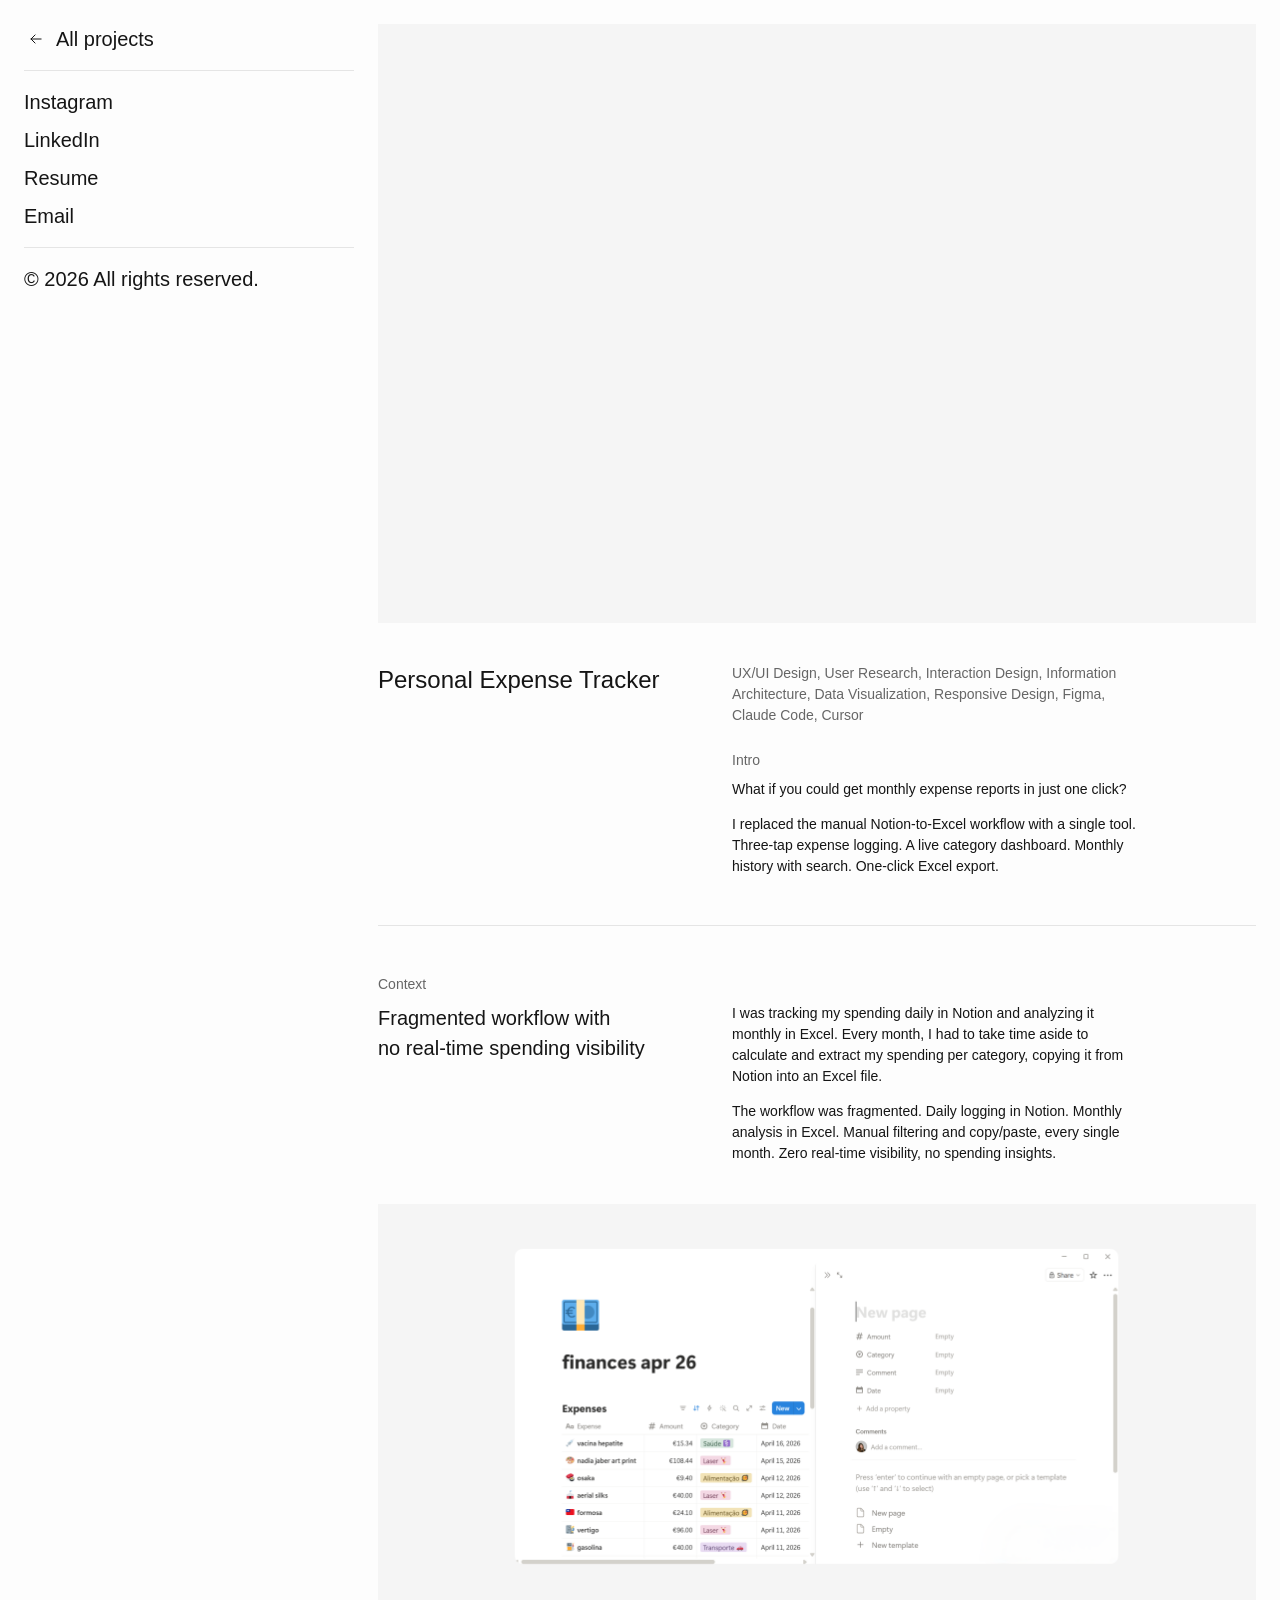
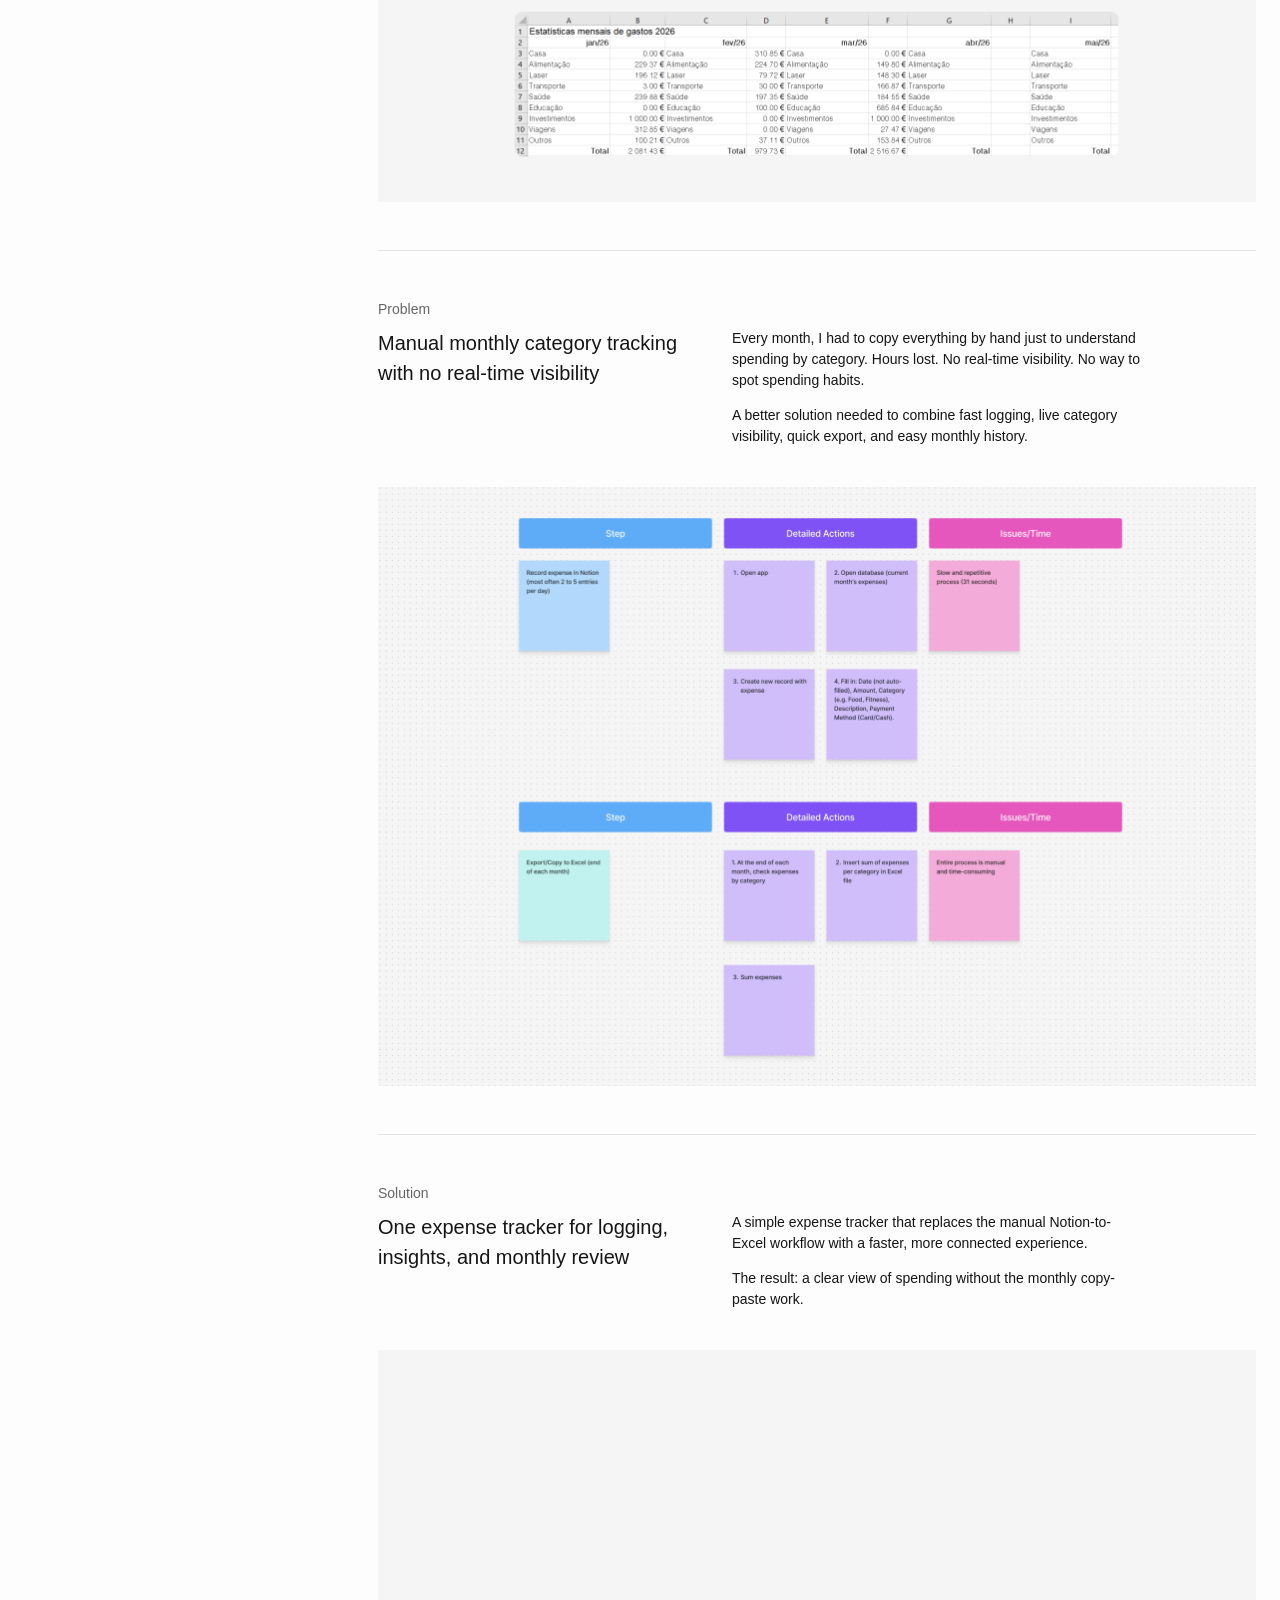
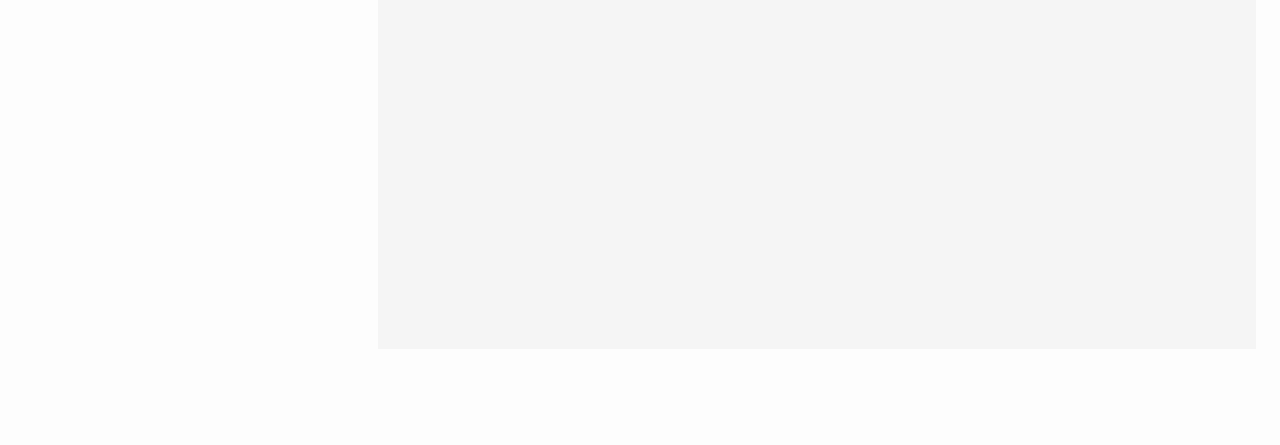
<file: personal-expense-tracker.html>
<!DOCTYPE html>
<html lang="en">
<head>
  <meta charset="UTF-8" />
  <meta name="viewport" content="width=device-width, initial-scale=1" />
  <title>Personal Expense Tracker — Jorge Santos</title>
  <link rel="icon" href="favicon.svg" type="image/svg+xml" />
  <link rel="stylesheet" href="styles.css" />
</head>
<body>
  <a class="skip-link" href="#main-content">Skip to content</a>
  <div class="page page--case">
    <header class="sidebar">
      <a class="sidebar__back link-nav" href="index.html">
        <svg class="sidebar__back-icon" width="24" height="24" viewBox="0 0 24 24" fill="none" xmlns="http://www.w3.org/2000/svg" aria-hidden="true" focusable="false">
          <path d="M17 12H7M11 8L7 12L11 16" stroke="currentColor" stroke-linecap="square" stroke-linejoin="round" />
        </svg>
        <span>All projects</span>
      </a>

      <hr class="sidebar__divider" />

      <nav class="sidebar__nav" aria-label="Social and contact">
        <ul>
          <li><a class="link-nav" href="https://instagram.com/" target="_blank" rel="noopener noreferrer" aria-label="Instagram (opens in new tab)">Instagram</a></li>
          <li><a class="link-nav" href="https://linkedin.com/" target="_blank" rel="noopener noreferrer" aria-label="LinkedIn (opens in new tab)">LinkedIn</a></li>
          <li><a class="link-nav" href="https://docs.google.com/document/d/1O1fBQX7pIJzoVjFVRbYekiSuBf7wOdC2/edit?usp=sharing&ouid=116584255020396684396&rtpof=true&sd=true" target="_blank" rel="noopener noreferrer" aria-label="Resume (opens in new tab)">Resume</a></li>
          <li><a class="link-nav" href="mailto:jsantoscreates@gmail.com">Email</a></li>
        </ul>
      </nav>

      <hr class="sidebar__divider" />

      <footer class="sidebar__copyright">
        <p>&copy; 2026 All rights reserved.</p>
      </footer>
    </header>

    <main class="content content--case" id="main-content" aria-label="Case study">
      <article class="case">
        <header class="case-hero">
          <figure class="case-hero__media">
            <video
              autoplay
              muted
              loop
              playsinline
              preload="metadata"
              aria-label="Personal Expense Tracker app preview"
            >
              <source media="(max-width: 767px)" src="Personal%20Expense%20Tracker/mobile/Main.mobile.mp4" type="video/mp4" />
              <source src="Personal%20Expense%20Tracker/Desktop/Main.mp4" type="video/mp4" />
            </video>
          </figure>

          <div class="case-hero__details">
            <h1 class="case-title">Personal Expense Tracker</h1>

            <div class="case-hero__info">
              <p class="case-tools">UX/UI Design, User Research, Interaction Design, Information Architecture, Data Visualization, Responsive Design, Figma, Claude Code, Cursor</p>

              <div class="case-intro">
                <p class="case-label">Intro</p>
                <div class="case-intro__body">
                  <p>What if you could get monthly expense reports in just one click?</p>
                  <p>I replaced the manual Notion-to-Excel workflow with a single tool. Three-tap expense logging. A live category dashboard. Monthly history with search. One-click Excel export.</p>
                </div>
              </div>
            </div>
          </div>
        </header>

        <hr class="case-divider" />

        <section class="case-section" aria-labelledby="case-context">
          <div class="case-section__text">
            <p class="case-label" id="case-context">Context</p>
            <div class="case-section__columns">
              <h2 class="case-heading">Fragmented workflow with<br />no real-time spending visibility</h2>
              <div class="case-body">
                <p>I was tracking my spending daily in Notion and analyzing it monthly in Excel. Every month, I had to take time aside to calculate and extract my spending per category, copying it from Notion into an Excel file.</p>
                <p>The workflow was fragmented. Daily logging in Notion. Monthly analysis in Excel. Manual filtering and copy/paste, every single month. Zero real-time visibility, no spending insights.</p>
              </div>
            </div>
          </div>
          <figure class="case-section__media">
            <picture>
              <source media="(max-width: 767px)" srcset="Personal%20Expense%20Tracker/mobile/Context-mobile.png" />
              <img src="Personal%20Expense%20Tracker/Desktop/Context.png" alt="Context" />
            </picture>
          </figure>
        </section>

        <hr class="case-divider" />

        <section class="case-section" aria-labelledby="case-problem">
          <div class="case-section__text">
            <p class="case-label" id="case-problem">Problem</p>
            <div class="case-section__columns">
              <h2 class="case-heading">Manual monthly category tracking with no real-time visibility</h2>
              <div class="case-body">
                <p>Every month, I had to copy everything by hand just to understand spending by category. Hours lost. No real-time visibility. No way to spot spending habits.</p>
                <p>A better solution needed to combine fast logging, live category visibility, quick export, and easy monthly history.</p>
              </div>
            </div>
          </div>
          <figure class="case-section__media">
            <picture>
              <source media="(max-width: 767px)" srcset="Personal%20Expense%20Tracker/mobile/Problem-mobile.png" />
              <img src="Personal%20Expense%20Tracker/Desktop/Problem.png" alt="Problem" />
            </picture>
          </figure>
        </section>

        <hr class="case-divider" />

        <section class="case-section" aria-labelledby="case-solution">
          <div class="case-section__text">
            <p class="case-label" id="case-solution">Solution</p>
            <div class="case-section__columns">
              <h2 class="case-heading">One expense tracker for logging, insights, and monthly review</h2>
              <div class="case-body">
                <p>A simple expense tracker that replaces the manual Notion-to-Excel workflow with a faster, more connected experience.</p>
                <p>The result: a clear view of spending without the monthly copy-paste work.</p>
              </div>
            </div>
          </div>
          <figure class="case-section__media">
            <video autoplay muted loop playsinline preload="metadata" aria-label="Solution">
              <source media="(max-width: 767px)" src="Personal%20Expense%20Tracker/mobile/Solution-mobile.mp4" type="video/mp4" />
              <source src="Personal%20Expense%20Tracker/Desktop/Solution.mp4" type="video/mp4" />
            </video>
          </figure>
        </section>
      </article>
    </main>
  </div>
  <script src="main.js"></script>
</body>
</html>
</file>
<file: styles.css>
/* ============================================
   Reset & base
   ============================================ */
*,
*::before,
*::after {
  box-sizing: border-box;
  margin: 0;
  padding: 0;
}

html,
body {
  height: 100%;
}

body {
  background-color: #fdfdfd;
  color: #151515;
  font-family: "Helvetica Neue", Helvetica, Arial, Roboto, sans-serif;
  font-size: 16px;
  line-height: 1.5;
  -webkit-font-smoothing: antialiased;
  -moz-osx-font-smoothing: grayscale;
  text-rendering: optimizeLegibility;
}

/* ============================================
   Interactive elements (links & buttons)
   WCAG: :focus-visible com outline 2px #151515;
   hover por cor (#5A5A5A), sem sublinhado.
   ============================================ */

.skip-link {
  position: absolute;
  left: -9999px;
  top: auto;
  z-index: 100;
  padding: 8px 16px;
  background-color: #151515;
  color: #ffffff;
  font-size: 14px;
  line-height: 1.5;
  text-decoration: none;
  border-radius: 2px;
}

.skip-link:focus {
  left: 24px;
  top: 16px;
}

:is(a, button) {
  color: inherit;
  font: inherit;
  cursor: pointer;
  text-decoration: none;
  transition:
    color 0.18s ease-out,
    transform 0.18s ease-out,
    background-color 0.18s ease-out;
}

:is(a, button):focus {
  outline: none;
}

:is(a, button):focus-visible {
  outline: 2px solid #151515;
  outline-offset: 2px;
  border-radius: 2px;
}

button:disabled,
a[aria-disabled="true"] {
  cursor: not-allowed;
  pointer-events: none;
}

/* Links de navegação (sidebar) e back */
.link-nav {
  display: inline-block;
  color: #151515;
  transition: color 0.18s ease-out, transform 0.18s ease-out;
}

.link-nav:hover {
  color: #5a5a5a;
}

.link-nav:active {
  color: #3a3a3a;
  transform: translateY(1px);
}

@media (prefers-reduced-motion: reduce) {
  :is(a, button),
  .link-nav,
  .project-card__link {
    transition: none;
  }

  .link-nav:active,
  .project-card__link:active,
  .sidebar__back:active {
    transform: none;
  }
}

img {
  display: block;
  max-width: 100%;
}

ul {
  list-style: none;
}

/* ============================================
   Page layout (Desktop, default = 1200+)
   Scroll natural da página; sidebar sticky.
   ============================================ */
.page {
  display: flex;
  gap: 24px;
  max-width: 1440px;
  margin: 0 auto;
  padding: 0 24px;
  align-items: flex-start;
}

/* ============================================
   Sidebar (left column)
   ============================================ */
.sidebar {
  position: sticky;
  top: 24px;
  flex-shrink: 0;
  width: 330px;
  height: auto;
  padding: 0 0 48px;
  display: flex;
  flex-direction: column;
  gap: 16px;
}

.sidebar__top {
  display: contents;
}

.sidebar__bio {
  font-size: 20px;
  line-height: 1.5;
  color: #151515;
}

.sidebar__bio p + p {
  margin-top: 1.5em;
}

.sidebar__bio em {
  font-style: italic;
}

.sidebar__divider {
  width: 100%;
  height: 0;
  border: 0;
  border-top: 1px solid #e5e5e5;
}

.sidebar__nav ul {
  display: flex;
  flex-direction: column;
  gap: 8px;
}

.sidebar__nav a {
  font-size: 20px;
  line-height: 1.5;
}

.sidebar__copyright {
  font-size: 20px;
  line-height: 1.5;
  color: #151515;
}

/* ============================================
   Content (right column)
   ============================================ */
.content {
  flex: 1;
  min-width: 0;
  padding: 24px 0 48px;
}

/* ============================================
   Page reveal system
   Pure CSS animations on page load.
   Uses animation-fill-mode: backwards for
   graceful degradation (no JS required).

   Two animations:
   - mediaReveal: fade only (videos appear immediately)
   - textReveal: fade only (text elements)
   ============================================ */

@keyframes mediaReveal {
  from {
    opacity: 0;
  }
  to {
    opacity: 1;
  }
}

@keyframes textReveal {
  from {
    opacity: 0;
  }
  to {
    opacity: 1;
  }
}

/* Sidebar text — enters first */
.sidebar {
  animation: textReveal 0.7s cubic-bezier(0.22, 1, 0.36, 1) backwards;
  animation-delay: 0s;
}

/* Media container — fade + scale + translateY */
.project-card__media {
  position: relative;
  background-color: #f0f0f0;
  animation: mediaReveal 0.7s cubic-bezier(0.22, 1, 0.36, 1) backwards;
}

/* Cascade delays for media — 0.12s stagger */
.project-card:nth-child(1) .project-card__media { animation-delay: 0.12s; }
.project-card:nth-child(2) .project-card__media { animation-delay: 0.24s; }
.project-card:nth-child(3) .project-card__media { animation-delay: 0.36s; }
.project-card:nth-child(4) .project-card__media { animation-delay: 0.48s; }

/* Project text (details) — fade only, synced with media */
.project-card__details {
  animation: textReveal 0.7s cubic-bezier(0.22, 1, 0.36, 1) backwards;
}

.project-card:nth-child(1) .project-card__details { animation-delay: 0.12s; }
.project-card:nth-child(2) .project-card__details { animation-delay: 0.24s; }
.project-card:nth-child(3) .project-card__details { animation-delay: 0.36s; }
.project-card:nth-child(4) .project-card__details { animation-delay: 0.48s; }

/* Video background for seamless fade */
.project-card__media video {
  background-color: #f0f0f0;
}

/* Reduced motion: disable all reveal animations */
@media (prefers-reduced-motion: reduce) {
  .sidebar,
  .project-card__media,
  .project-card__details {
    animation: none;
  }
}

.project-card + .project-card {
  margin-top: 32px;
}

/* ============================================
   Project cards (links para case studies)
   ============================================ */
.project-card__link {
  display: flex;
  flex-direction: column;
  gap: 16px;
  color: #151515;
  border-radius: 2px;
  transition: color 0.18s ease-out, transform 0.18s ease-out;
}

.project-card__link:hover,
.project-card__link:hover .project-title,
.project-card__link:hover .project-desc {
  color: #5a5a5a;
}

.project-card__link:hover .project-meta {
  color: #5a5a5a;
}

.project-card__link:active {
  transform: translateY(1px);
}

.project-card__link:active,
.project-card__link:active .project-title,
.project-card__link:active .project-desc {
  color: #3a3a3a;
}

.project-card__link:active .project-meta {
  color: #666666;
}

.project-card__link[aria-disabled="true"] {
  cursor: not-allowed;
}

.project-card__media {
  width: 100%;
  aspect-ratio: 3 / 2;
  background-color: #f5f5f5;
  overflow: hidden;
  border-radius: 0;
}

.project-card__media img,
.project-card__media video {
  width: 100%;
  height: 100%;
  object-fit: cover;
  display: block;
}

.project-card__details {
  display: grid;
  grid-template-columns: 1fr 1fr 1fr;
  gap: 24px;
  align-items: start;
}

.project-title {
  font-size: 14px;
  font-weight: 500;
  line-height: 1.5;
  color: #151515;
}

.project-desc {
  font-size: 14px;
  font-weight: 400;
  line-height: 1.5;
  color: #151515;
}

.project-meta {
  font-size: 14px;
  font-weight: 400;
  line-height: 1.5;
  color: #666666;
}

/* ============================================
   Large desktop (≥ 1440px)
   Em alguns modos "scaled" do macOS, 1920×1080
   pode resultar num viewport CSS < 1600px.
   ============================================ */
@media (min-width: 1440px) {
  .project-card__media {
    aspect-ratio: 16 / 9;
  }
}

/* ============================================
   Desktop 1200 — 1439
   Mantém duas colunas; ajustes ligeiros para
   corresponder ao frame de 1200.
   ============================================ */
@media (max-width: 1439px) and (min-width: 1200px) {
  .project-card__media {
    aspect-ratio: 7 / 5;
  }
}

/* ============================================
   Tablet / pequeno desktop (768 — 1199)
   Mantém o esquema de duas colunas, mas
   permite encolher mais sem partir o layout.
   ============================================ */
@media (max-width: 1199px) and (min-width: 768px) {
  .sidebar {
    width: 280px;
  }

  .project-card__media {
    aspect-ratio: 7 / 5;
  }

  .project-card__details {
    grid-template-columns: 1fr 1.2fr 0.8fr;
  }
}

/* ============================================
   Case study page
   Página do projeto (ex.: Personal Expense Tracker).
   Reutiliza .sidebar mas com link "All projects".
   ============================================ */

/* Modifier para o .page do case study */
.page--case .content {
  padding-bottom: 96px;
}

/* Link "All projects" (case study) — estados via .link-nav */
.sidebar__back {
  display: inline-flex;
  align-items: center;
  gap: 8px;
  font-size: 20px;
  line-height: 1.5;
  color: #151515;
}

.sidebar__back-icon {
  flex-shrink: 0;
  width: 24px;
  height: 24px;
}

/* Case article — coluna central com largura máxima 880px */
.case {
  display: flex;
  flex-direction: column;
  gap: 48px;
  max-width: 880px;
}

/* Hero: imagem + (título | tools + intro) */
.case-hero {
  display: flex;
  flex-direction: column;
  gap: 40px;
}

.case-hero__media {
  width: 100%;
  aspect-ratio: 22 / 15; /* 880 / 600, como no frame */
  background-color: #f5f5f5;
  overflow: hidden;
}

.case-hero__media img,
.case-hero__media video {
  width: 100%;
  height: 100%;
  object-fit: cover;
  display: block;
}

.case-hero__details {
  display: grid;
  grid-template-columns: 330px 408px;
  gap: 24px;
  align-items: start;
  max-width: 762px;
}

.case-title {
  font-size: 24px;
  font-weight: 500;
  line-height: 1.4;
  color: #151515;
}

.case-hero__info {
  display: flex;
  flex-direction: column;
  gap: 24px;
}

.case-tools {
  font-size: 14px;
  font-weight: 400;
  line-height: 1.5;
  color: #666666;
}

.case-intro {
  display: flex;
  flex-direction: column;
  gap: 8px;
}

.case-intro__body {
  font-size: 14px;
  line-height: 1.5;
  color: #151515;
}

.case-intro__body p + p {
  margin-top: 1em;
}

/* Etiquetas pequenas ("Intro", "Context", "Problem", "Solution") */
.case-label {
  font-size: 14px;
  font-weight: 400;
  line-height: 1.5;
  color: #666666;
}

/* Linhas horizontais entre secções */
.case-divider {
  width: 100%;
  height: 0;
  border: 0;
  border-top: 1px solid #e5e5e5;
}

/* Cada secção: bloco de texto (label + heading + body) + imagem */
.case-section {
  display: flex;
  flex-direction: column;
  gap: 40px;
}

@supports not (gap: 1rem) {
  .case-section {
    gap: 0;
  }

  .case-section__media {
    margin-top: 40px;
  }
}

.case-section__text {
  display: flex;
  flex-direction: column;
  gap: 8px;
  max-width: 762px;
}

.case-section__columns {
  display: grid;
  grid-template-columns: 330px 408px;
  gap: 24px;
  align-items: start;
}

.case-heading {
  font-size: 20px;
  font-weight: 400;
  line-height: 1.5;
  color: #151515;
}

.case-body {
  font-size: 14px;
  line-height: 1.5;
  color: #151515;
}

.case-body p + p {
  margin-top: 1em;
}

.case-section__media {
  width: 100%;
  aspect-ratio: 22 / 15;
  background-color: #f5f5f5;
  overflow: hidden;
}

.case-section__media picture {
  display: block;
  width: 100%;
  height: 100%;
}

.case-section__media img,
.case-section__media video {
  width: 100%;
  height: 100%;
  object-fit: cover;
  display: block;
}

/* ============================================
   Case study — Tablet / pequeno desktop (768 — 1199)
   ============================================ */
@media (max-width: 1199px) and (min-width: 768px) {
  .case-hero__details,
  .case-section__columns {
    grid-template-columns: 1fr 1.2fr;
    max-width: 100%;
  }

  .case-section__text {
    max-width: 100%;
  }

  .case {
    max-width: 100%;
  }
}

/* ============================================
   Mobile (≤ 767px) — Frame 375
   Coluna única, sidebar em cima, cards em baixo.
   ============================================ */
@media (max-width: 767px) {
  .page {
    flex-direction: column;
    height: auto;
    max-width: 100%;
    padding: 24px 24px 48px;
    gap: 32px;
  }

  .sidebar {
    position: static;
    top: auto;
    width: 100%;
    height: auto;
    padding: 0;
    gap: 16px;
  }

  .sidebar__bio,
  .sidebar__nav a,
  .sidebar__copyright {
    font-size: 18px;
    line-height: 1.45;
  }

  .content {
    height: auto;
    overflow: visible;
    padding: 0;
  }

  .project-card__link {
    gap: 12px;
  }

  .project-card__media {
    aspect-ratio: 3 / 4;
  }

  /* O frame mobile só mostra título + meta (sem descrição). */
  .project-card__details {
    grid-template-columns: 1fr;
    gap: 4px;
  }

  .project-desc {
    display: none;
  }

  /* --- Case study mobile (frame 375) --- */
  .page--case {
    padding: 24px 16px 96px;
    gap: 48px;
  }

  .page--case .content {
    gap: 0;
  }

  .sidebar__back {
    font-size: 18px;
    line-height: 1.45;
  }

  .case {
    gap: 48px;
    max-width: 100%;
  }

  .case-hero {
    gap: 40px;
  }

  .case-hero__media,
  .case-section__media {
    aspect-ratio: 3 / 4; /* 327 / 436 ≈ vertical, como no frame mobile */
  }

  .case-hero__details {
    grid-template-columns: 1fr;
    gap: 24px;
    max-width: 100%;
  }

  .case-title {
    font-size: 22px;
    line-height: 1.3;
  }

  .case-hero__info {
    gap: 24px;
  }

  .case-tools,
  .case-label,
  .case-intro__body,
  .case-body {
    line-height: 1.45;
  }

  .case-section__text {
    max-width: 100%;
  }

  .case-section__columns {
    grid-template-columns: 1fr;
    gap: 24px;
  }

  .case-heading {
    font-size: 18px;
    line-height: 1.45;
  }
}
</file>
